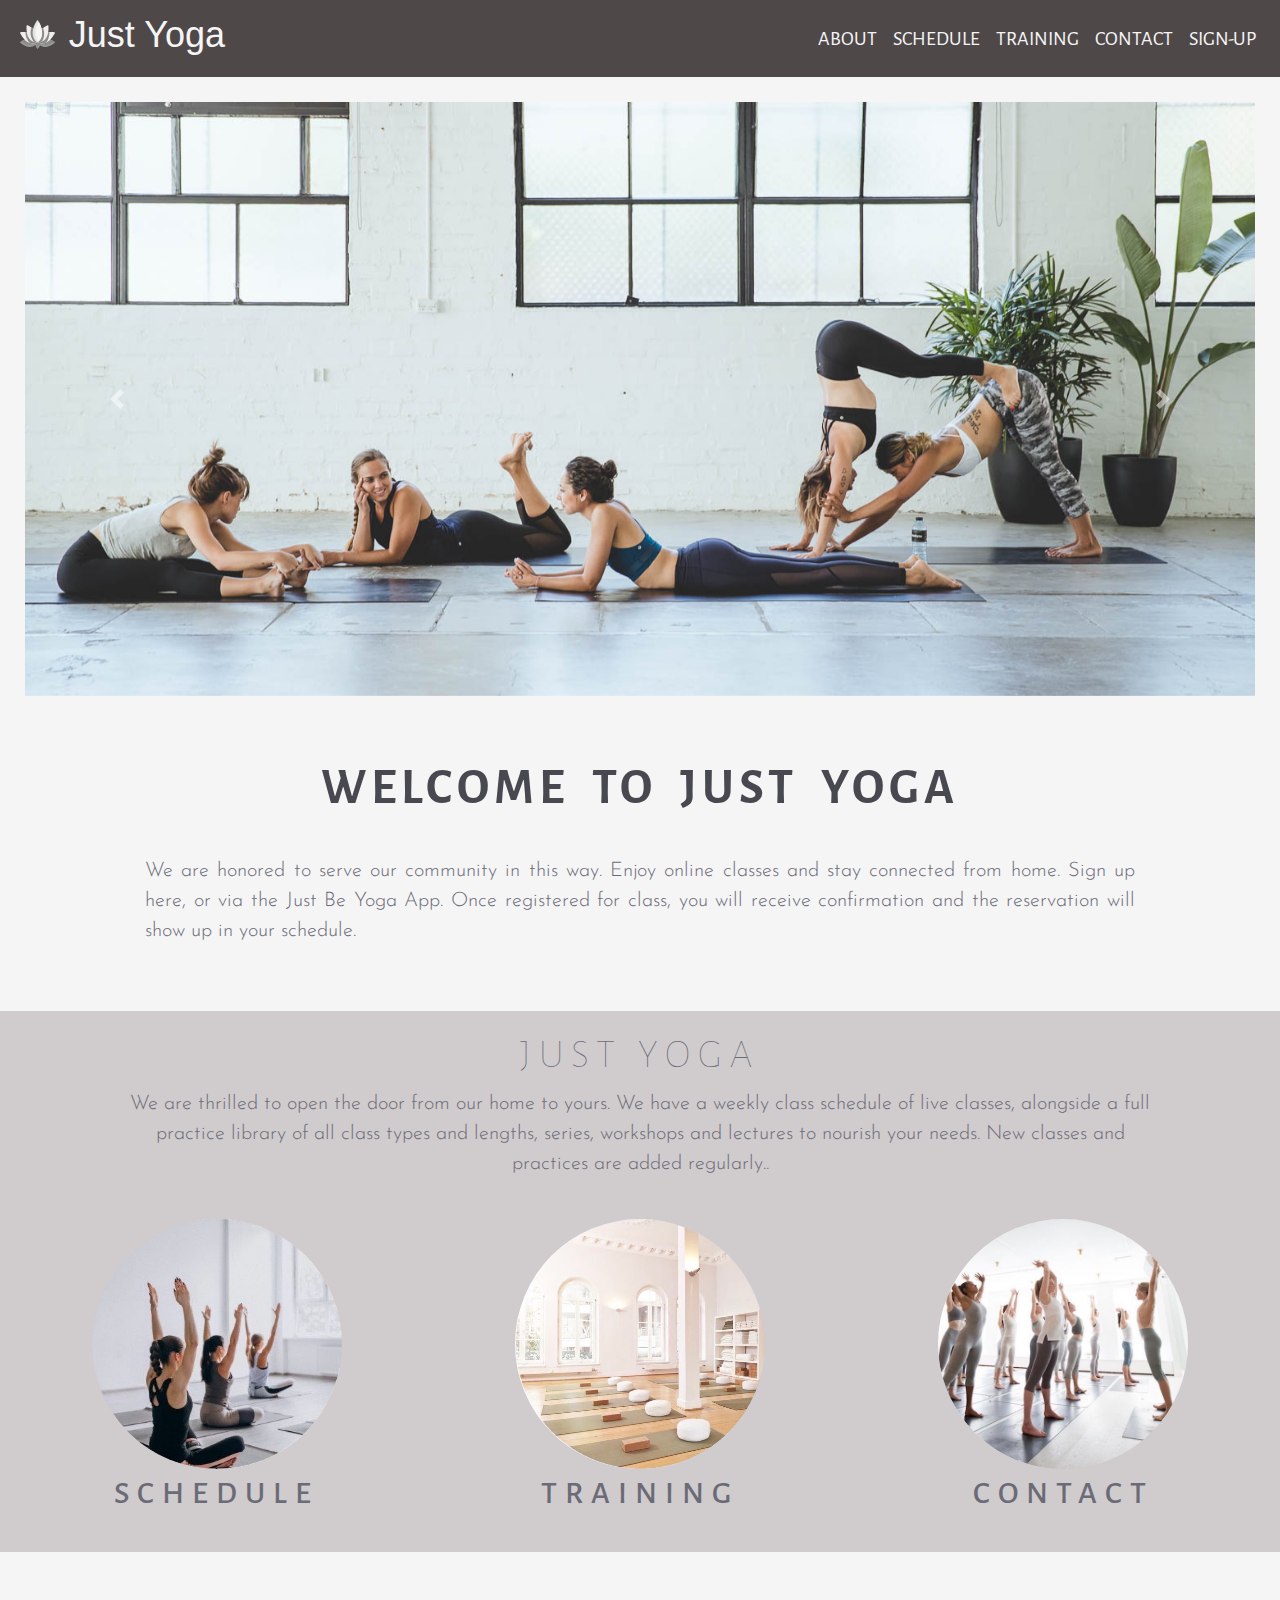
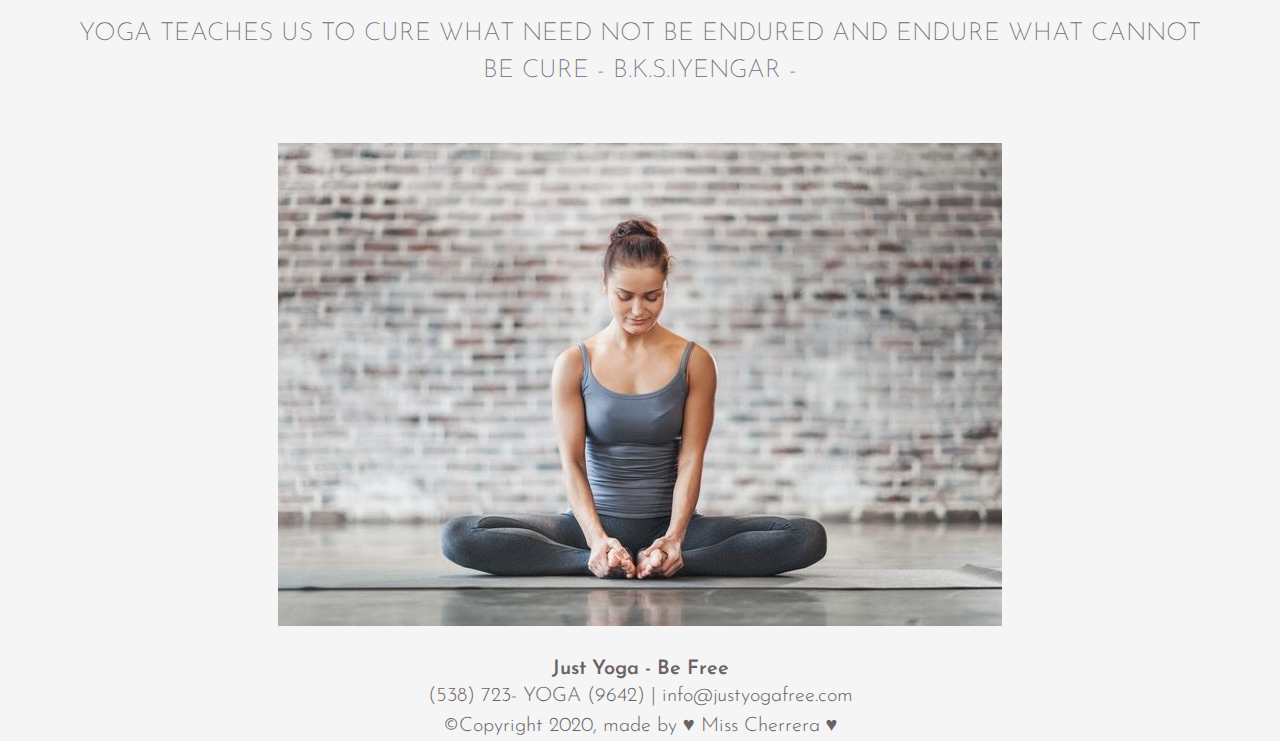
<file: index.html>
<!DOCTYPE html>
<html lang="en">
<head>
    <meta charset="UTF-8">
    <meta name="viewport" content="width=device-width, initial-scale=1.0">
    <link rel="shortcut icon" href="img/favicon(1).ico" type="favicon/ico">
    <title>Just Yoga</title>
    <link rel="stylesheet" href="css/bootstrap-4.5.0-dist/css/bootstrap.css">
    <link rel="stylesheet" href="css/style.css">
    <link href="https://fonts.googleapis.com/css2?family=Alegreya+Sans+SC:wght@400;500&display=swap" rel="stylesheet">
    <link href="https://fonts.googleapis.com/css2?family=Josefin+Sans:wght@200;300;400;600&display=swap" rel="stylesheet"> 
    <link rel="stylesheet" href="https://use.fontawesome.com/releases/v5.14.0/css/all.css" integrity="sha384-HzLeBuhoNPvSl5KYnjx0BT+WB0QEEqLprO+NBkkk5gbc67FTaL7XIGa2w1L0Xbgc" crossorigin="anonymous">
    <meta name="title" content="Just Yoga">
    <meta name="url" content="">
    <meta name="keywords" content="yoga, class, training, relax, meditation,relax, class, trainers,schedule, contact, signup, workshop, teaches, teachers, live classes,community, home, appabout,gallery, profile,tara stiles, chinese medicine,stress, habits, tai chi, challenge, books, strala,new york times, the times, magazines, health, new york university,creativity, breath, beginners, move, happy,plataform,spirit, mind, body,registered, reservation,zoom, invitation, hatha yoga, vinyasa yoga, swasthya yoga, ashanga yoga, hatha, vinyasa, swasthya, ashanga, strala yoga, strala,beginner, intermediate, Advanced, teacher, transformation,spiritual,program, heart, ability,Laura Klein, Jessie Ren, Whitney Hess, pricing, payment,studios,farm, luminary farm, room, shared,danville studios, bird, magic,lloga,just yoga,  sign up,form,name, last name, email, newsletter, coments,streching, stressing, products,group, friends,flow, yin, circle, ritual, virtual, handstands, arm balances, warrior pose, pose,tree pose,">
    <meta name="description" content=" Join the Be Haus community and get to know our instructors and online classes. Just Yoga is your source for yoga pose instruction, sequences, free video classes, guided meditations, and information on the yogic lifestyle.">
    <meta>
</head>
<body>
    <nav class="navbar navbar-expand-lg navbar-light bg-light">
        <a class="navbar-brand" href="#">
            <img src="img/lotusIII.svg" width="35" height="35" class="d-inline-block align-top logo" alt="" loading="lazy">
            <h1 class="nav-title"> Just Yoga </h1>
        </a>
        <button class="navbar-toggler" type="button" data-toggle="collapse" data-target="#navbarSupportedContent"
            aria-controls="navbarSupportedContent" aria-expanded="false" aria-label="Toggle navigation">
            <span class="navbar-toggler-icon"></span>
        </button>
        <div class="collapse navbar-collapse" id="navbarSupportedContent">
            <ul class="navbar-nav ml-auto">
                <li class="nav-item active">
                    <a class="nav-link" href="about.html">ABOUT</a>
                </li>
                <li class="nav-item active">
                    <a class="nav-link" href="schedule.html">SCHEDULE</a>
                </li>
                <li class="nav-item active">
                    <a class="nav-link" href="training.html">TRAINING</a>
                </li>
                <li class="nav-item active">
                    <a class="nav-link" href="contact.html">CONTACT</a>
                </li>
                <li class="nav-item active">
                    <a class="nav-link" href="signup.html">SIGN-UP</a>
                </li>
            </ul>
        </div>
    </nav>
    <div id="carouselExampleControls" class="carousel slide" data-ride="carousel">
        <div class="carousel-inner">
            <div class="carousel-item active">
                <img src="img/index1.png" class="d-block w-100 carousel-img" alt="ImagenYoga" >
            </div>
            <div class="carousel-item">
                <img src="img/index2.png" class="d-block w-100 carousel-img" alt="ImagenYoga" >
            </div>
            <div class="carousel-item">
                <img src="img/index3.png" class="d-block w-100 carousel-img" alt="ImagenYoga" >
            </div>
            <div class="carousel-item">
                <img src="img/index4.png" class="d-block w-100 carousel-img" alt="ImagenYoga" >
            </div>
        </div>
        <a class="carousel-control-prev" href="#carouselExampleControls" role="button" data-slide="prev">
            <span class="carousel-control-prev-icon" aria-hidden="true"></span>
            <span class="sr-only">Previous</span>
        </a>
        <a class="carousel-control-next" href="#carouselExampleControls" role="button" data-slide="next">
            <span class="carousel-control-next-icon" aria-hidden="true"></span>
            <span class="sr-only">Next</span>
        </a>
    </div>
    <div class="section-one"> 
    <h2 class="principal-title">WELCOME TO JUST YOGA</h2>
        <p class="principal-content">We are honored to serve our community in this way. Enjoy online classes and stay connected from home. Sign up here, or via the Just Be Yoga App. Once registered for class, you will receive confirmation and the reservation will show up in your schedule.</p>
    </div>
    <div class="section-two"> 
        <h2 class="second-title">JUST YOGA</h2>
        <p class ="second-content">We are thrilled to open the door from our home to yours. We have a weekly class schedule of live classes, alongside a full practice library of all class types and lengths, series, workshops and lectures to nourish your needs. New classes and practices are added regularly..</p>
        <div class="container-fluid">
            <div class="grid row">
                <div class="col-12 col-md-6 col-lg-4">
                    <div class=grid-img>
                        <a href="schedule.html">
                            <img src="img/imgindex1.jpg" alt="Imagen clase1" class="grid-img_shape">
                        </a>
                        <h2>
                            <a href="schedule.html" class="grid-img_link">SCHEDULE</a>
                        </h2>
                    </div>
                </div>
                <div class="col-12 col-md-6 col-lg-4">
                    <div class="grid-img">
                        <a href="training.html">
                            <img src="img/imgindex2.jpg" alt="imagen clase2" class="grid-img_shape">
                        </a>
                        <h2>
                            <a href="training.html" class="grid-img_link">TRAINING</a>
                        </h2>
                    </div>
                </div>
                <div class="col-12 col-md-6 col-lg-4">
                    <div class="grid-img">
                        <a href="contact.html">
                            <img src="img/imgindex3.jpg" alt="Imagen clase3" class="grid-img_shape">
                        </a>
                        <h2>
                            <a href="contact.html" class="grid-img_link">CONTACT</a>
                        </h2>
                    </div>
                </div>
            </div>
        </div>
    </div>
    <div class="bottom-content">
        <div class="bottom-content_text">
            <p>YOGA TEACHES US TO CURE WHAT NEED NOT BE ENDURED AND ENDURE WHAT CANNOT BE CURE - B.K.S.IYENGAR - </p>
        </div>
        <div class="bottom-content_img">
            <img src="img/index-bottom.png" class="bottom-content__img" alt="Imagen Clase">
        </div>
    </div>
    <footer>
        <div class="footer-piedepagina">
            <h3>Just Yoga - Be Free</h3>
            <a href="http:\\www.facebook.com"><i class="fab fa-facebook icon"></i></a>
            <a href="http:\\www.instagram.com"><i class="fab fa-instagram icon"></i></a>
            <a href="http:\\www.pinterest.com"><i class="fab fa-pinterest icon"></i></a>
            <a href="http:\\www.youtube.com"><i class="fab fa-youtube icon"></i></a>
            <p>(538) 723- YOGA (9642) | info@justyogafree.com</p>
            <p>©Copyright 2020, made by ♥ Miss Cherrera ♥</p>
        </div>
    </footer>
    <script src="https://code.jquery.com/jquery-3.5.1.slim.min.js"
        integrity="sha384-DfXdz2htPH0lsSSs5nCTpuj/zy4C+OGpamoFVy38MVBnE+IbbVYUew+OrCXaRkfj"
        crossorigin="anonymous"></script>
    <script src="css/bootstrap-4.5.0-dist/js/bootstrap.js"></script>
</body>
</html>
</file>
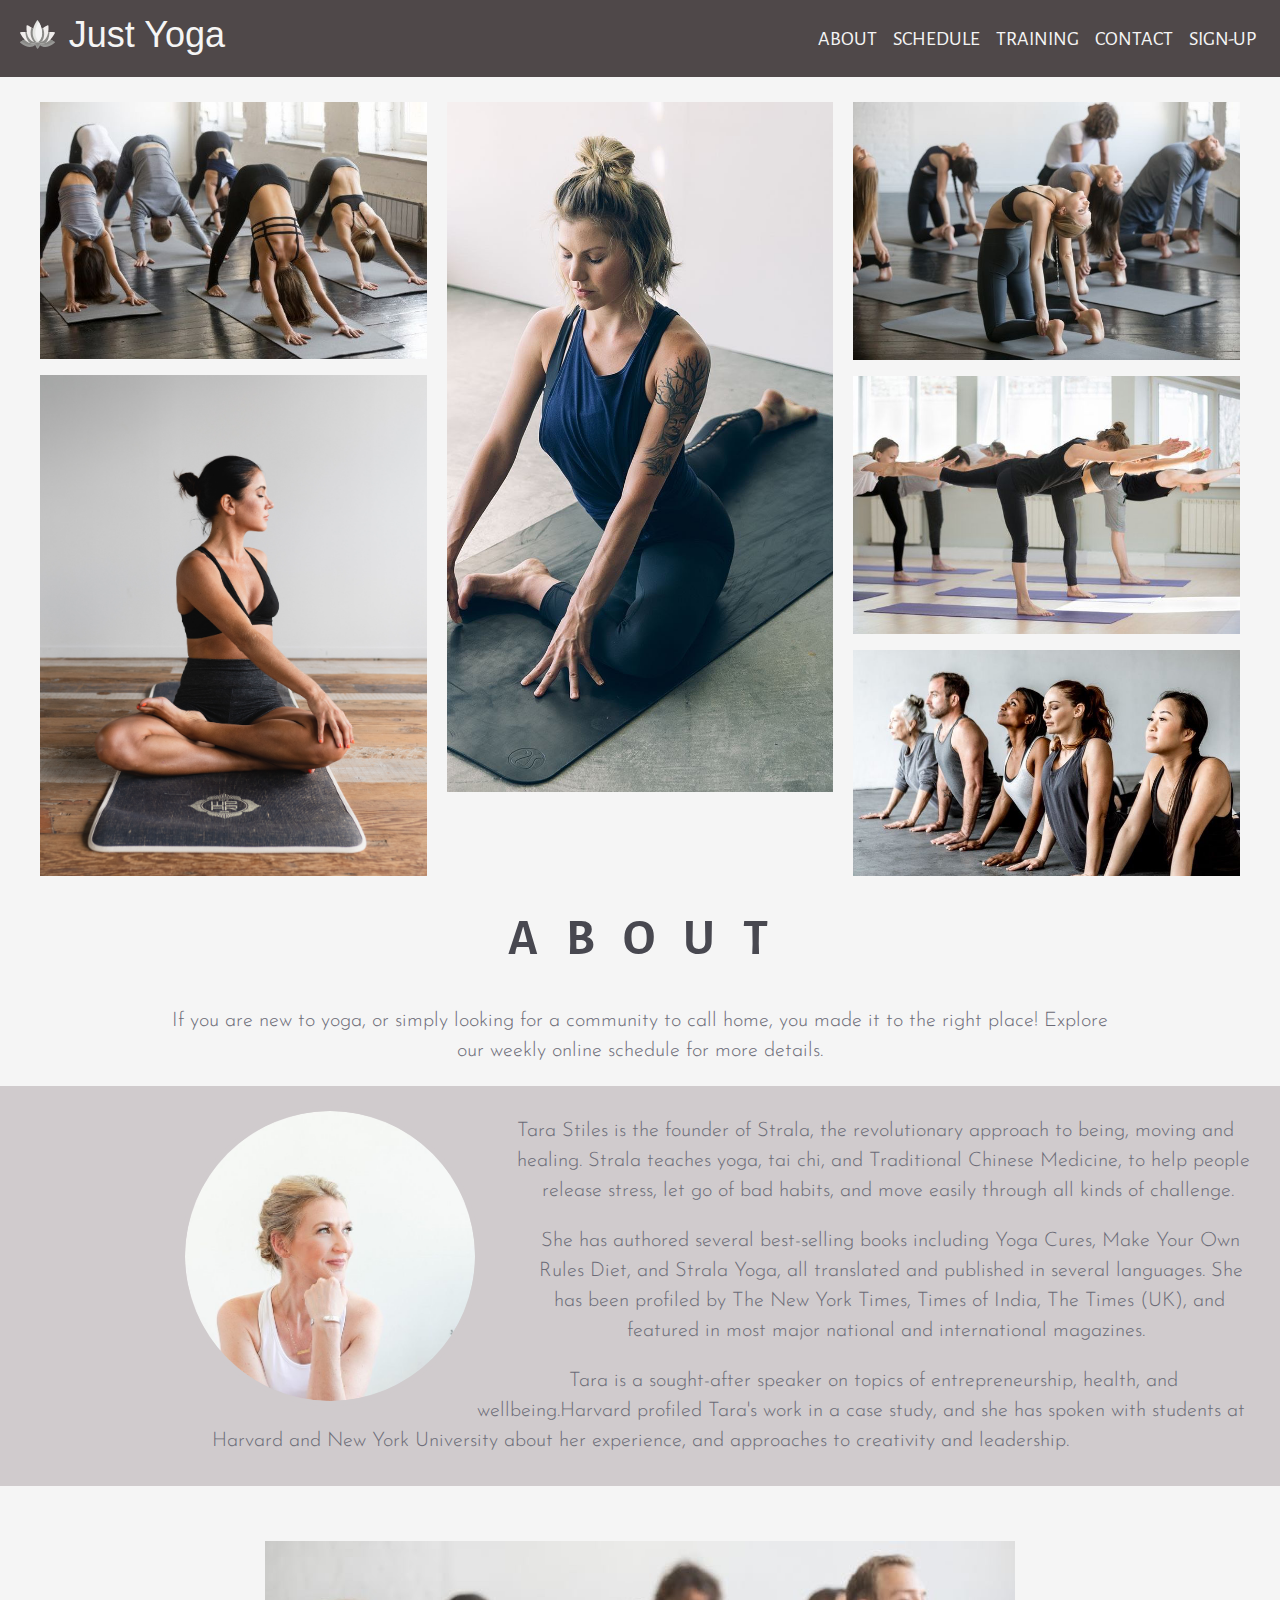
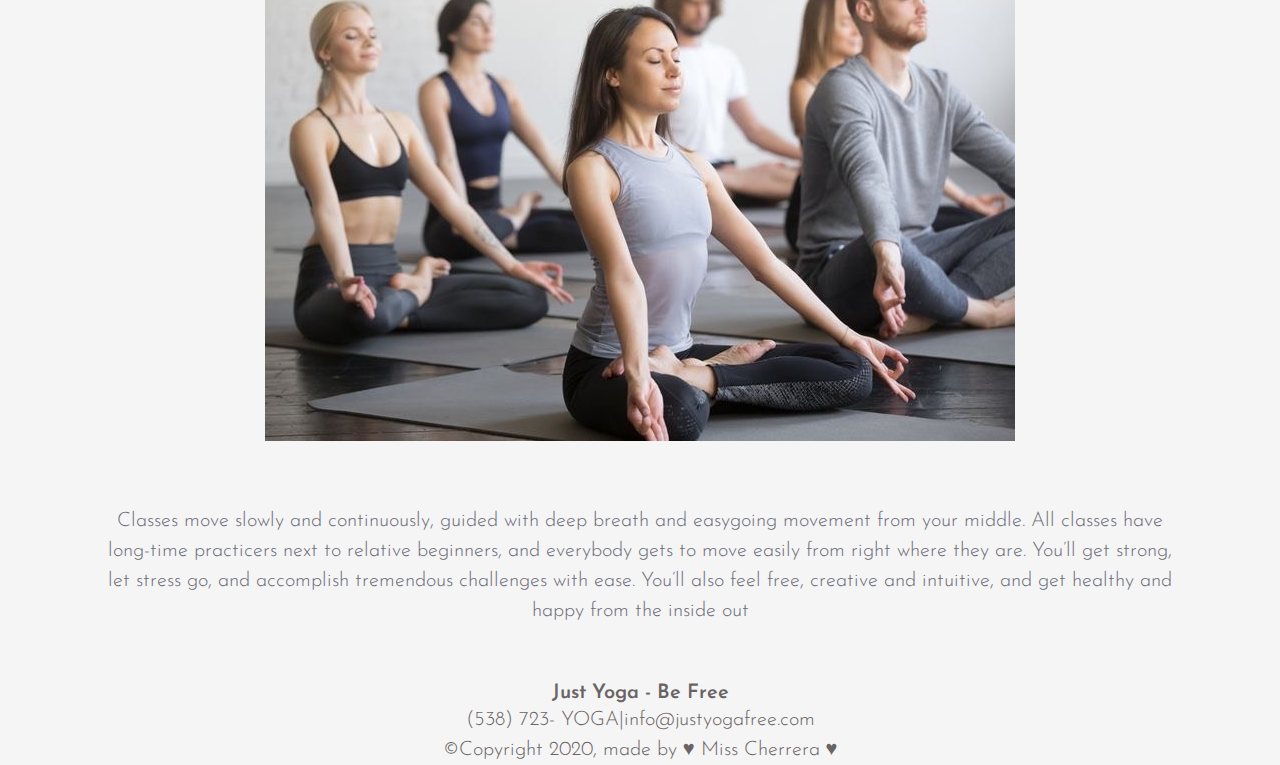
<file: about.html>
<!DOCTYPE html>
<html lang="en">
<head>
    <meta charset="UTF-8">
    <meta name="viewport" content="width=device-width, initial-scale=1.0">
    <link rel="shortcut icon" href="img/favicon(1).ico" type="favicon/ico">
    <title>About - Just Yoga</title>
    <link rel="stylesheet" href="css/bootstrap-4.5.0-dist/css/bootstrap.css">
    <link rel="stylesheet" href="css/style.css">
    <link href="https://fonts.googleapis.com/css2?family=Alegreya+Sans+SC:wght@400;500&display=swap" rel="stylesheet">
    <link href="https://fonts.googleapis.com/css2?family=Josefin+Sans:wght@200;300;400;600&display=swap" rel="stylesheet"> 
    <link rel="stylesheet" href="https://use.fontawesome.com/releases/v5.14.0/css/all.css" integrity="sha384-HzLeBuhoNPvSl5KYnjx0BT+WB0QEEqLprO+NBkkk5gbc67FTaL7XIGa2w1L0Xbgc" crossorigin="anonymous">
    <meta name="title" content="Just Yoga">
    <meta name="keywords" content="yoga, class, training, relax, meditation,relax, class, trainers,schedule, contact, signup, workshop, teaches, teachers, live classes,community, home, app,about,gallery, profile,tara stiles, chinese medicine,stress, habits, tai chi, challenge, books, strala,new york times, the times, magazines, health, new york university,creativity, breath, beginners, move, happy">
    <meta name="description" content=" Join the Be Haus community and get to know our instructors and online classes. Just Yoga is your source for yoga pose instruction, sequences, free video classes, guided meditations, and information on the yogic lifestyle.">
</head>
<body>
    <nav class="navbar navbar-expand-lg navbar-light bg-light">
        <a class="navbar-brand" href="index.html">
            <img src="img/lotusIII.svg" width="35" height="35" class="d-inline-block align-top logo" alt="" loading="lazy">
            <h1 class="nav-title"> Just Yoga </h1>
        </a>
        <button class="navbar-toggler" type="button" data-toggle="collapse" data-target="#navbarSupportedContent"
            aria-controls="navbarSupportedContent" aria-expanded="false" aria-label="Toggle navigation">
            <span class="navbar-toggler-icon"></span>
        </button>
        <div class="collapse navbar-collapse" id="navbarSupportedContent">
            <ul class="navbar-nav ml-auto">
                <li class="nav-item active">
                    <a class="nav-link" href="about.html">ABOUT</a>
                </li>
                <li class="nav-item active">
                    <a class="nav-link" href="schedule.html">SCHEDULE</a>
                </li>
                <li class="nav-item active">
                    <a class="nav-link" href="training.html">TRAINING</a>
                </li>
                <li class="nav-item active">
                    <a class="nav-link" href="contact.html">CONTACT</a>
                </li>
                <li class="nav-item active">
                    <a class="nav-link" href="signup.html">SIGN-UP</a>
                </li>
            </ul>
        </div>
    </nav>
    <div class="gallery" id="gallery">
    
        <!-- Grid column -->
        <div class="mb-3 pics animation all 2">
            <img class="img-fluid show1" src="img/aboutCenterLeftUp.jpg"
            alt="Card image cap">
        </div>
        <!-- Grid column -->
    
        <!-- Grid column -->
        <div class="mb-3 pics animation all 1">
            <img class="img-fluid show2" src="img/aboutCenterLeftDown.jpg" alt="Card image cap">
        </div>
        <!-- Grid column -->
    
        <!-- Grid column -->
        <div class="mb-3 pics animation all 1">
            <img class="img-fluid show3" src="img/aboutCenter1.jpg" alt="Card image cap">
        </div>
        <!-- Grid column -->
        
        <!-- Grid column -->
        <div class="mb-3 pics animation all 2">
            <img class="img-fluid show4" src="img/aboutCenterRightup.jpg"
                alt="Card image cap">
        </div>
        <!-- Grid column -->
    
        <!-- Grid column -->
        <div class="mb-3 pics animation all 2">
            <img class="img-fluid show5" src="img/aboutCenterRightMiddle.jpg"
                alt="Card image cap">
        </div>
        <!-- Grid column -->
    
        <!-- Grid column -->
        <div class="mb-3 pics animation all 1">
            <img class="img-fluid show6" src="img/aboutCenterRightDown.jpg" alt="Card image cap">
        </div>
        <!-- Grid column -->
    
    </div>
    <div class="about-content">
        <h2 class="principal-title">A B O U T </h2>
        <p class="principal-content">If you are new to yoga, or simply looking for a community to call home, you made it to the right place! Explore our weekly online schedule for more details.</p>
    </div>
    <div class="about-profile-max"> 
        <div class="about-content_perfil">
            <img src="img/fotodos.png" alt="Imagen Profesora" class=" about-content_img">
        </div>
        <p class="about-content_parrafo">Tara Stiles is the founder of Strala, the revolutionary approach to being, moving and healing. Strala teaches yoga, tai chi, and Traditional Chinese Medicine, to help people release stress, let go of bad habits, and move easily through all kinds of challenge.
        </p>
        <p class="about-content_parrafo"> She has authored several best-selling books including Yoga Cures, Make Your Own Rules Diet, and Strala Yoga, all translated and published in several languages. She has been profiled by The New York Times, Times of India, The Times (UK), and featured in most major national and international magazines. </p>
        <p class="about-content_parrafo"> Tara is a sought-after speaker on topics of entrepreneurship, health, and wellbeing.Harvard profiled Tara's work in a case study, and she has spoken with students at Harvard and New York University
        about her experience, and approaches to creativity and leadership.</p>
    </div>
    <div class="about-content_bottom_img">
        <img src="img/aboutBottom.jpg" alt="Imagen fondo" class="about-content_bottom__img">
    </div>
    <p class="about-content_bottom__text">Classes move slowly and continuously, guided with deep breath and easygoing movement from your middle. All classes have long-time practicers next to relative beginners, and everybody gets to move easily from right where they are. You’ll get strong, let stress go, and accomplish tremendous challenges with ease. You’ll also feel free, creative and intuitive, and get healthy and happy from the inside out</p>
    <footer>
        <div class="footer-piedepagina">
            <h3>Just Yoga - Be Free</h3>
            <a href="http:\\www.facebook.com"><i class="fab fa-facebook icon"></i></a>
            <a href="http:\\www.instagram.com"><i class="fab fa-instagram icon"></i></a>
            <a href="http:\\www.pinterest.com"><i class="fab fa-pinterest icon"></i></a>
            <a href="http:\\www.youtube.com"><i class="fab fa-youtube icon"></i></a>
            <p>(538) 723- YOGA|info@justyogafree.com</p>
            <p>©Copyright 2020, made by ♥ Miss Cherrera ♥</p>
        </div>
    </footer>
    <script src="https://code.jquery.com/jquery-3.5.1.slim.min.js"
        integrity="sha384-DfXdz2htPH0lsSSs5nCTpuj/zy4C+OGpamoFVy38MVBnE+IbbVYUew+OrCXaRkfj"
        crossorigin="anonymous"></script>
    <script src="css/bootstrap-4.5.0-dist/js/bootstrap.js"></script>
</body>
</html>
</file>
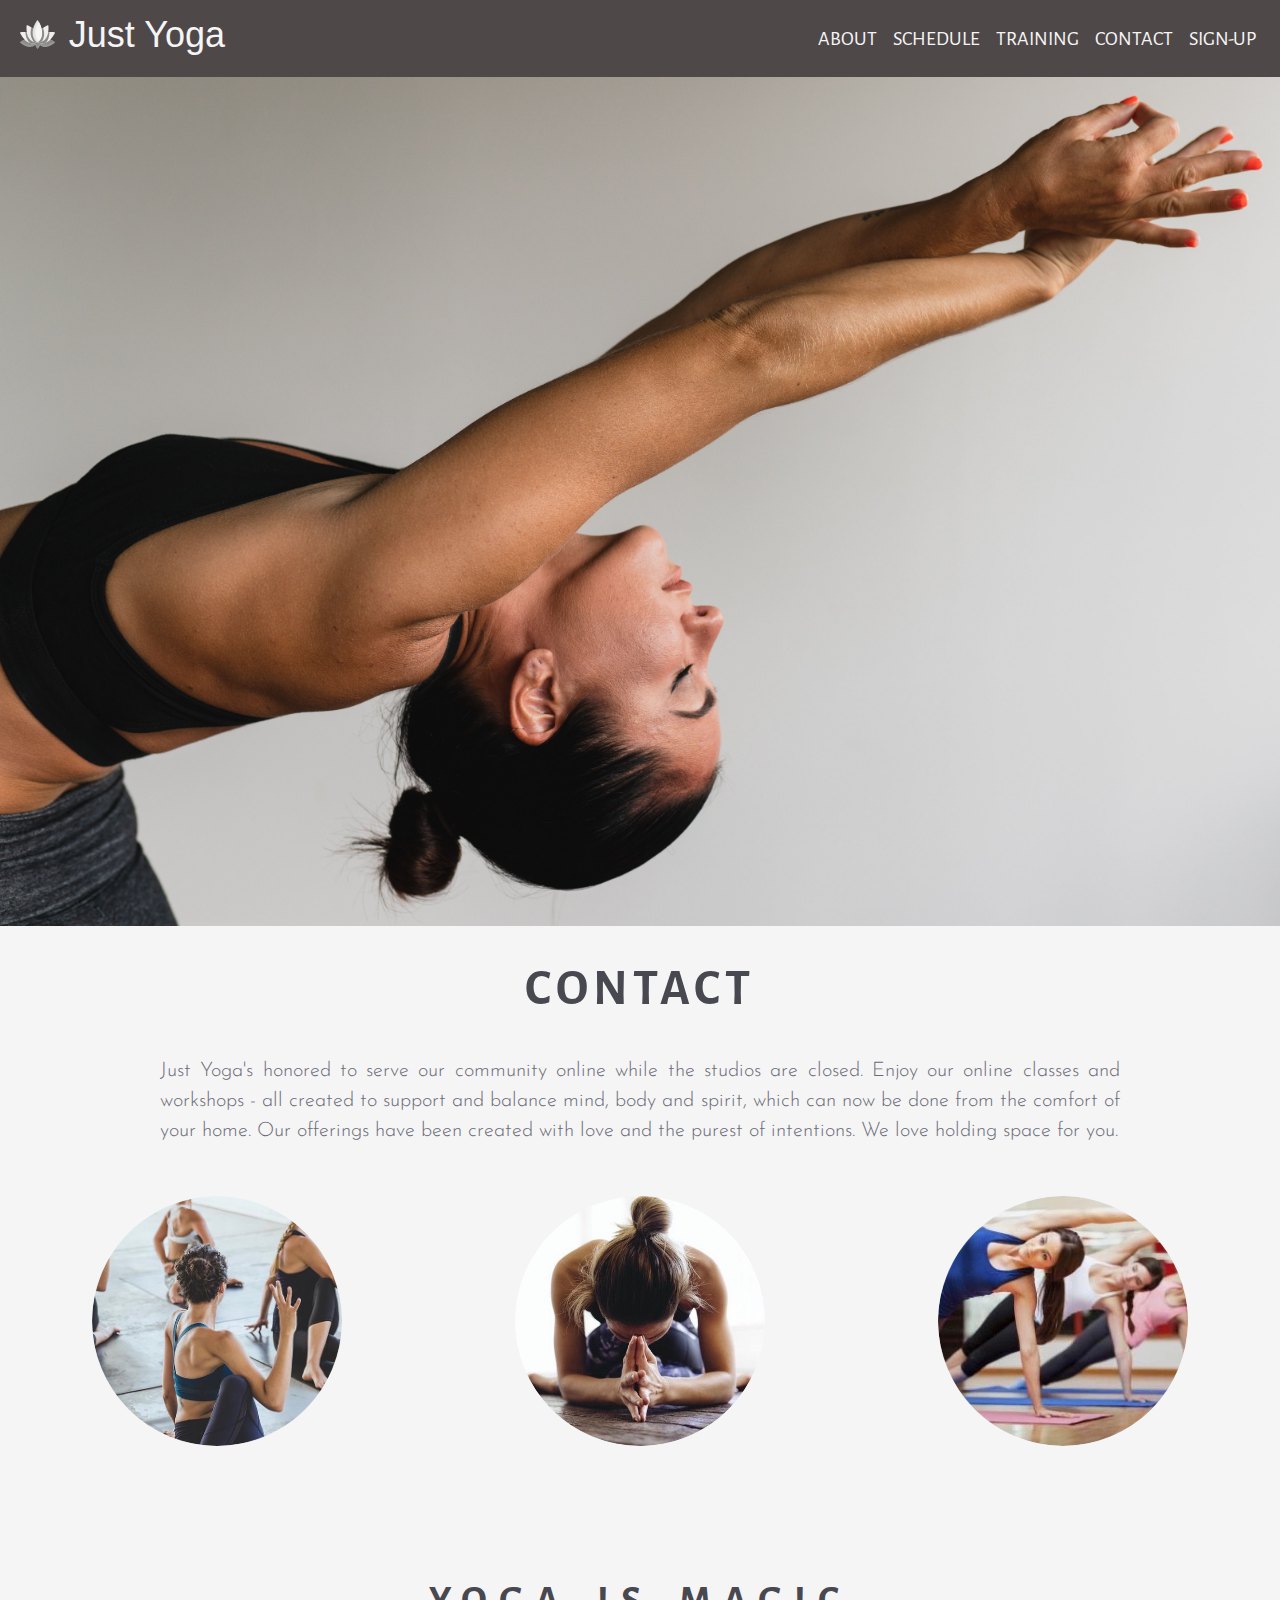
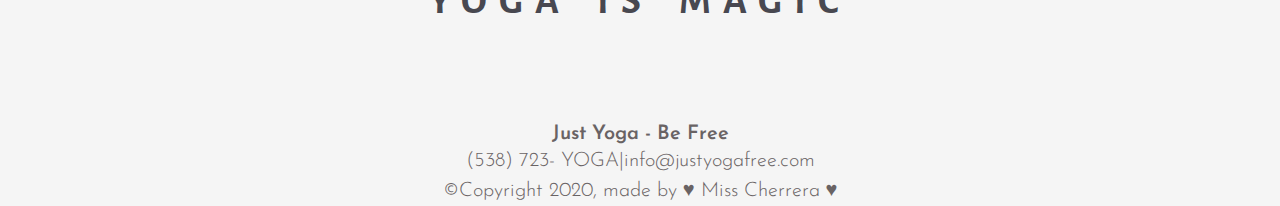
<file: contact.html>
<!DOCTYPE html>
<html lang="en">
<head>
    <meta charset="UTF-8">
    <meta name="viewport" content="width=device-width, initial-scale=1.0">
    <link rel="shortcut icon" href="img/favicon(1).ico" type="favicon/ico">
    <title>Contact - Just Yoga</title>
    <link rel="stylesheet" href="css/bootstrap-4.5.0-dist/css/bootstrap.css">
    <link rel="stylesheet" href="css/style.css">
    <link href="https://fonts.googleapis.com/css2?family=Alegreya+Sans+SC:wght@400;500&display=swap" rel="stylesheet">
    <link href="https://fonts.googleapis.com/css2?family=Josefin+Sans:wght@200;300;400;600&display=swap" rel="stylesheet"> 
    <link rel="stylesheet" href="https://use.fontawesome.com/releases/v5.14.0/css/all.css" integrity="sha384-HzLeBuhoNPvSl5KYnjx0BT+WB0QEEqLprO+NBkkk5gbc67FTaL7XIGa2w1L0Xbgc" crossorigin="anonymous">
    <meta name="title" content="Just Yoga">
    <meta name="keywords" content="yoga, class, training, relax, meditation,relax, class, trainers,schedule, contact, signup, workshop, teaches, teachers, live classes,community, home, app,magic,lloga,just yoga">
    <meta name="description" content=" Join the Be Haus community and get to know our instructors and online classes. Just Yoga is your source for yoga pose instruction, sequences, free video classes, guided meditations, and information on the yogic lifestyle.">
</head>
<body>
    <nav class="navbar navbar-expand-lg navbar-light bg-light">
        <a class="navbar-brand" href="index.html">
            <img src="img/lotusIII.svg" width="35" height="35" class="d-inline-block align-top logo" alt="" loading="lazy">
            <h1 class="nav-title"> Just Yoga </h1>
        </a>
        <button class="navbar-toggler" type="button" data-toggle="collapse" data-target="#navbarSupportedContent"
            aria-controls="navbarSupportedContent" aria-expanded="false" aria-label="Toggle navigation">
            <span class="navbar-toggler-icon"></span>
        </button>
        <div class="collapse navbar-collapse" id="navbarSupportedContent">
            <ul class="navbar-nav ml-auto">
                <li class="nav-item active">
                    <a class="nav-link" href="about.html">ABOUT</a>
                </li>
                <li class="nav-item active">
                    <a class="nav-link" href="schedule.html">SCHEDULE</a>
                </li>
                <li class="nav-item active">
                    <a class="nav-link" href="training.html">TRAINING</a>
                </li>
                <li class="nav-item active">
                    <a class="nav-link" href="contact.html">CONTACT</a>
                </li>
                <li class="nav-item active">
                    <a class="nav-link" href="signup.html">SIGN-UP</a>
                </li>
            </ul>
        </div>
    </nav>
    <img src="img/contact.jpg" alt="Imagen Contacto" class="centralimg page-img">
    <h2 class="principal-title">CONTACT</h2>
        <p class="principal-content"> Just Yoga's honored to serve our community online while the studios are closed. Enjoy our online classes and workshops - all created to support and balance mind, body and spirit, which can now be done from the comfort of your home. Our offerings have been created with love and the purest of intentions. We love holding space for you.</p>
    <div class="container-fluid ">
        <div class="grid row">
            <div class="col-12 col-md-6 col-lg-4">
                <div class=grid-img>
                    <img src="img/contactFoto1.png" alt="img yoga" class="grid-img_shape">
                </div>
            </div>
            <div class="col-12 col-md-6 col-lg-4">
                <div class="grid-img">
                    <img src="img/contactFoto2.png" alt="img yoga" class="grid-img_shape">
                </div>
            </div>
            <div class="col-12 col-md-6 col-lg-4">
                <div class="grid-img">
                    <img src="img/contactFoto3.png" alt="img yoga" class="grid-img_shape">
                </div>
            </div>
        </div>
    </div>
    <p class="phrase-bottom">YOGA IS MAGIC</p>
    <footer>
        <div class="footer-piedepagina">
            <h3>Just Yoga - Be Free</h3>
            <a href="http:\\www.facebook.com"><i class="fab fa-facebook icon"></i></a>
            <a href="http:\\www.instagram.com"><i class="fab fa-instagram icon"></i></a>
            <a href="http:\\www.pinterest.com"><i class="fab fa-pinterest icon"></i></a>
            <a href="http:\\www.youtube.com"><i class="fab fa-youtube icon"></i></a>
            <p>(538) 723- YOGA|info@justyogafree.com</p>
            <p>©Copyright 2020, made by ♥ Miss Cherrera ♥</p>
        </div>
    </footer>
    <script src="https://code.jquery.com/jquery-3.5.1.slim.min.js"
        integrity="sha384-DfXdz2htPH0lsSSs5nCTpuj/zy4C+OGpamoFVy38MVBnE+IbbVYUew+OrCXaRkfj"
        crossorigin="anonymous"></script>
    <script src="css/bootstrap-4.5.0-dist/js/bootstrap.js"></script>
</body>
</html>
</file>
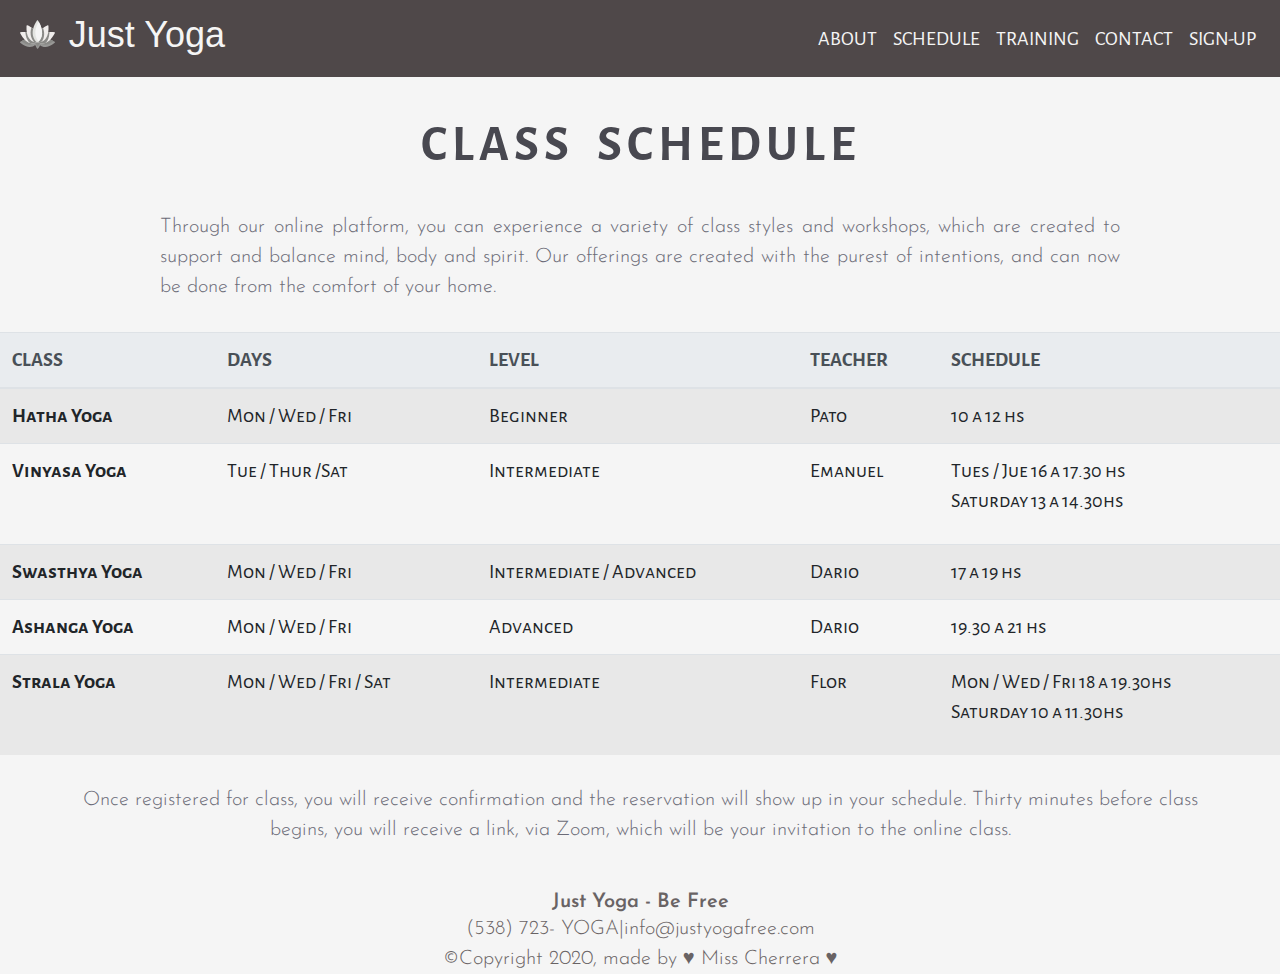
<file: schedule.html>
<!DOCTYPE html>
<html lang="en">
<head>
    <meta charset="UTF-8">
    <meta name="viewport" content="width=device-width, initial-scale=1.0">
    <link rel="shortcut icon" href="img/favicon(1).ico" type="favicon/ico">
    <title>Schedule - Just Yoga</title>
    <link rel="stylesheet" href="css/bootstrap-4.5.0-dist/css/bootstrap.css">
    <link rel="stylesheet" href="css/style.css">
    <link href="https://fonts.googleapis.com/css2?family=Alegreya+Sans+SC:wght@400;500&display=swap" rel="stylesheet">
    <link href="https://fonts.googleapis.com/css2?family=Josefin+Sans:wght@200;300;400;600&display=swap" rel="stylesheet"> 
    <link rel="stylesheet" href="https://use.fontawesome.com/releases/v5.14.0/css/all.css" integrity="sha384-HzLeBuhoNPvSl5KYnjx0BT+WB0QEEqLprO+NBkkk5gbc67FTaL7XIGa2w1L0Xbgc" crossorigin="anonymous">
    <meta name="title" content="Just Yoga">
    <meta name="keywords" content="yoga, class, training, relax, meditation,relax, class, trainers,schedule, contact, signup, workshop, teaches, teachers, live classes,community, home, app,plataform,spirit, mind, body,registered, reservation,zoom, invitation, hatha yoga, vinyasa yoga, swasthya yoga, ashanga yoga, hatha, vinyasa, swasthya, ashanga, strala yoga, strala,beginner, intermediate, Advanced">
    <meta name="description" content=" Join the Be Haus community and get to know our instructors and online classes. Just Yoga is your source for yoga pose instruction, sequences, free video classes, guided meditations, and information on the yogic lifestyle.">
</head>
<body>
    <nav class="navbar navbar-expand-lg navbar-light bg-light">
        <a class="navbar-brand" href="index.html">
            <img src="img/lotusIII.svg" width="35" height="35" class="d-inline-block align-top logo" alt="" loading="lazy">
            <h1 class="nav-title"> Just Yoga </h1>
        </a>
        <button class="navbar-toggler" type="button" data-toggle="collapse" data-target="#navbarSupportedContent"
            aria-controls="navbarSupportedContent" aria-expanded="false" aria-label="Toggle navigation">
            <span class="navbar-toggler-icon"></span>
        </button>
        <div class="collapse navbar-collapse" id="navbarSupportedContent">
            <ul class="navbar-nav ml-auto">
                <li class="nav-item active">
                    <a class="nav-link" href="about.html">ABOUT</a>
                </li>
                <li class="nav-item active">
                    <a class="nav-link" href="schedule.html">SCHEDULE</a>
                </li>
                <li class="nav-item active">
                    <a class="nav-link" href="training.html">TRAINING</a>
                </li>
                <li class="nav-item active">
                    <a class="nav-link" href="contact.html">CONTACT</a>
                </li>
                <li class="nav-item active">
                    <a class="nav-link" href="signup.html">SIGN-UP</a>
                </li>
            </ul>
        </div>
    </nav>

    <h2 class="principal-title title-schedule">CLASS SCHEDULE</h2>
        <p class="principal-content">Through our online platform, you can experience a variety of class styles and workshops, which are created to support and balance mind, body and spirit. Our offerings are created with the purest of intentions, and can now be done from the
        comfort of your home.</p>
    <table class="table table-striped">
        <thead class="thead-light">
            <tr>
                <th scope="col" >CLASS</th>
                <th scope="col" >DAYS</th>
                <th scope="col" >LEVEL</th>
                <th scope="col" >TEACHER</th>
                <th scope="col" >SCHEDULE</th>
            </tr>
        </thead>
        <tbody>
            <tr>
                <th scope="row">Hatha Yoga</th>
                <td>Mon / Wed / Fri</td>
                <td>Beginner</td>
                <td>Pato</td>
                <td>10 a 12 hs</td>
            </tr>
            <tr>
                <th scope="row">Vinyasa Yoga</th>
                <td>Tue / Thur /Sat </td>
                <td>Intermediate</td>
                <td>Emanuel</td>
                <td>
                    <ul>
                        <li>Tues / Jue 16 a 17.30 hs</li>
                        <li>Saturday 13 a 14.30hs</li>
                    </ul>
                </td>
            </tr>
            <tr>
                <th scope="row">Swasthya Yoga</th>
                <td>Mon / Wed / Fri</td>
                <td>Intermediate / Advanced</td>
                <td>Dario</td>
                <td>17 a 19 hs</td>
            </tr>
            <tr>
                <th scope="row">Ashanga Yoga</th>
                <td>Mon / Wed / Fri</td>
                <td>Advanced</td>
                <td>Dario</td>
                <td>19.30 a 21 hs</td>
            </tr>
            <tr>
                <th scope="row">Strala Yoga</th>
                <td>Mon / Wed / Fri / Sat</td>
                <td>Intermediate</td>
                <td>Flor</td>
                <td>
                    <ul>
                        <li>Mon / Wed / Fri 18 a 19.30hs</li>
                        <li>Saturday 10 a 11.30hs</li>
                    </ul>
                </td>
            </tr>
        </tbody>
    </table>
    <p class="bottom-content_schedule">Once registered for class, you will receive confirmation and the reservation will show up in your schedule. Thirty minutes before class begins, you will receive a link, via Zoom, which will be your invitation to the online class.</p>  
    <footer>
        <div class="footer-piedepagina">
            <h3>Just Yoga - Be Free</h3>
            <a href="http:\\www.facebook.com"><i class="fab fa-facebook icon"></i></a>
            <a href="http:\\www.instagram.com"><i class="fab fa-instagram icon"></i></a>
            <a href="http:\\www.pinterest.com"><i class="fab fa-pinterest icon"></i></a>
            <a href="http:\\www.youtube.com"><i class="fab fa-youtube icon"></i></a>
            <p>(538) 723- YOGA|info@justyogafree.com</p>
            <p>©Copyright 2020, made by ♥ Miss Cherrera ♥</p>
        </div>
    </footer>
    <script src="https://code.jquery.com/jquery-3.5.1.slim.min.js"
        integrity="sha384-DfXdz2htPH0lsSSs5nCTpuj/zy4C+OGpamoFVy38MVBnE+IbbVYUew+OrCXaRkfj"
        crossorigin="anonymous"></script>
    <script src="css/bootstrap-4.5.0-dist/js/bootstrap.js"></script>
</body>
</html>
</file>
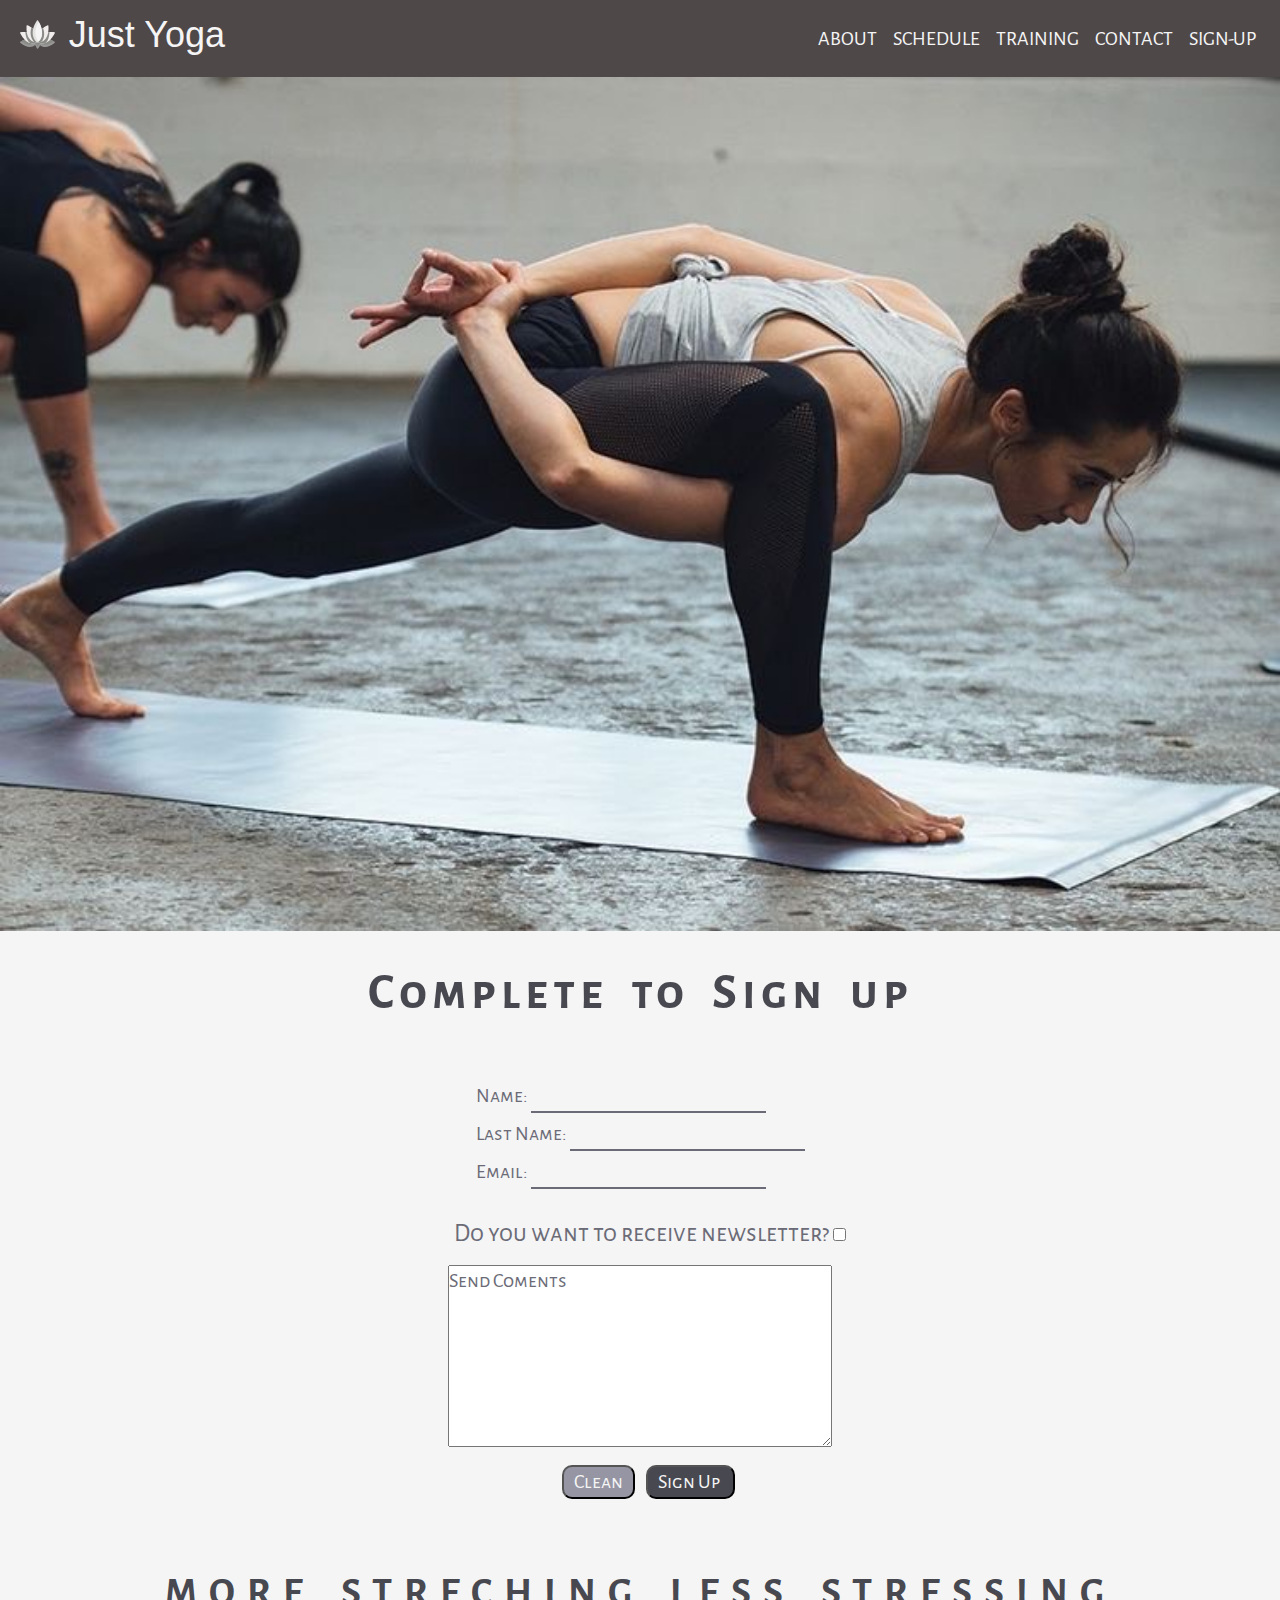
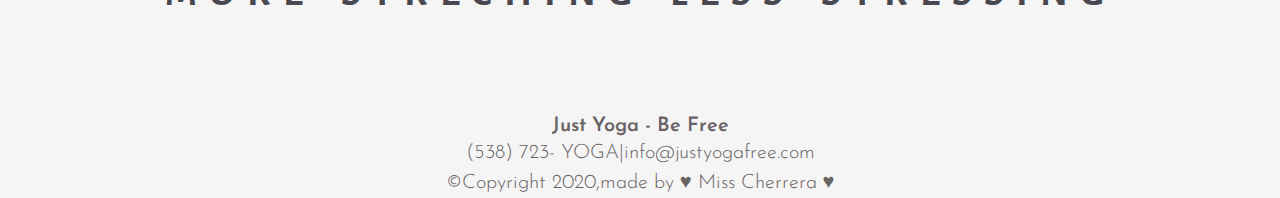
<file: signup.html>
<!DOCTYPE html>
<html lang="en">
<head>
    <meta charset="UTF-8">
    <meta name="viewport" content="width=device-width, initial-scale=1.0">
    <link rel="shortcut icon" href="img/favicon(1).ico" type="favicon/ico">
    <title>SignUp - Just Yoga</title>
    <link rel="stylesheet" href="css/bootstrap-4.5.0-dist/css/bootstrap.css">
    <link rel="stylesheet" href="css/style.css">
    <link href="https://fonts.googleapis.com/css2?family=Alegreya+Sans+SC:wght@400;500&display=swap" rel="stylesheet">
    <link href="https://fonts.googleapis.com/css2?family=Josefin+Sans:wght@200;300;400;600&display=swap" rel="stylesheet"> 
    <link rel="stylesheet" href="https://use.fontawesome.com/releases/v5.14.0/css/all.css" integrity="sha384-HzLeBuhoNPvSl5KYnjx0BT+WB0QEEqLprO+NBkkk5gbc67FTaL7XIGa2w1L0Xbgc" crossorigin="anonymous">
    <meta name="title" content="Just Yoga">
    <meta name="keywords" content="yoga, class, training, relax, meditation,relax, class, trainers,schedule, contact, signup, workshop, teaches, teachers, live classes,community, home, app, sign up,form,name, last name, email, newsletter, coments,streching, stressing">
    <meta name="description" content=" Join the Be Haus community and get to know our instructors and online classes. Just Yoga is your source for yoga pose instruction, sequences, free video classes, guided meditations, and information on the yogic lifestyle.">
</head>
<body>
    <nav class="navbar navbar-expand-lg navbar-light bg-light">
        <a class="navbar-brand" href="index.html">
            <img src="img/lotusIII.svg" width="35" height="35" class="d-inline-block align-top logo" alt="" loading="lazy">
            <h1 class="nav-title"> Just Yoga </h1>
        </a>
        <button class="navbar-toggler" type="button" data-toggle="collapse" data-target="#navbarSupportedContent"
            aria-controls="navbarSupportedContent" aria-expanded="false" aria-label="Toggle navigation">
            <span class="navbar-toggler-icon"></span>
        </button>
        <div class="collapse navbar-collapse" id="navbarSupportedContent">
            <ul class="navbar-nav ml-auto">
                <li class="nav-item active">
                    <a class="nav-link" href="about.html">ABOUT</a>
                </li>
                <li class="nav-item active">
                    <a class="nav-link" href="schedule.html">SCHEDULE</a>
                </li>
                <li class="nav-item active">
                    <a class="nav-link" href="training.html">TRAINING</a>
                </li>
                <li class="nav-item active">
                    <a class="nav-link" href="contact.html">CONTACT</a>
                </li>
                <li class="nav-item active">
                    <a class="nav-link" href="signup.html">SIGN-UP</a>
                </li>
            </ul>
        </div>
    </nav>
    <img src="img/signup.jpg" alt="Imagen de Yoga" class="centralimg page-img">
    <h3 class="principal-title">Complete to Sign up</h3>
    <div class="form-box">
        <form method="POST" class="form-box__form" action=""> 
            <div>
                <label for="fileset_01">Name:</label> 
                <input type="text" class="form-box__form--inputbox" name="nombre">
            </div>
            <div>
                <label for="">Last Name:</label> 
                <input type="text" class="form-box__form--inputbox" name="apellido">
            </div>
            <div>
                <label for="">Email:</label> 
                <input type="email" class="form-box__form--inputbox" name="email">
            </div>
        </form>
        <div class="form-box__newsletter">
            <label for="">Do you want to receive newsletter?</label> 
            <input type="checkbox" name="acepta" value="1">
        </div>
        <div class="form-box__textarea">
            <textarea name="comentarios" rows="6" cols="35" class="textarea_size">Send Coments</textarea>
        </div>
        <div class="form-box__buttom">
            <input type="submit" value="Clean" class="form-box__buttom--clean">
            <input type="submit" value="Sign Up " class="form-box__buttom--buttom">
        </div>
    </div>
        
    <p class="phrase-bottom">MORE STRECHING LESS STRESSING</p>
    <footer>
        <div class="footer-piedepagina">
            <h3>Just Yoga - Be Free</h3>
            <a href="http:\\www.facebook.com"><i class="fab fa-facebook icon"></i></a>
            <a href="http:\\www.instagram.com"><i class="fab fa-instagram icon"></i></a>
            <a href="http:\\www.pinterest.com"><i class="fab fa-pinterest icon"></i></a>
            <a href="http:\\www.youtube.com"><i class="fab fa-youtube icon"></i></a>
            <p>(538) 723- YOGA|info@justyogafree.com</p>
            <p>©Copyright 2020,made by ♥ Miss Cherrera ♥</p>
        </div>
    </footer>
    <script src="https://code.jquery.com/jquery-3.5.1.slim.min.js"integrity="sha384-DfXdz2htPH0lsSSs5nCTpuj/zy4C+OGpamoFVy38MVBnE+IbbVYUew+OrCXaRkfj"crossorigin="anonymous"></script>
    <script src="css/bootstrap-4.5.0-dist/js/bootstrap.js"></script>
</body>
</html>
</file>
<file: css/style.css>
* {
  margin: 0;
  padding: 0;
  text-decoration: none;
  list-style-type: none;
  color: inherit;
  -webkit-box-sizing: border-box;
          box-sizing: border-box;
}

body {
  background-color: #f5f5f5;
  font-family: 'Alegreya Sans SC', sans-serif;
  font-size: 1.25em;
  color: #6b6b77;
}

.logo {
  margin-top: .2em;
  margin-left: .2em;
}

.nav-title {
  font-family: Helvetica;
  font-size: 1.8em;
  font-weight: 200;
  color: #f5f5f5;
  text-decoration: none;
  margin-left: .3em;
  display: inline-block;
}

.nav-link {
  color: #f5f5f5 !important;
}

.nav-link:hover {
  font-weight: bolder;
}

.navbar {
  background-color: #4F4849 !important;
}

.carousel {
  margin: 1.25em;
}

.section-one {
  background-color: #f5f5f5;
}

.section-one .principal-title {
  color: #484850;
  font-size: 1.8em;
  word-spacing: .2em;
  letter-spacing: .1em;
  text-align: center;
  display: block;
  padding: .25em;
  margin-bottom: .5em;
}

.section-one .principal-content {
  color: #6b6b77;
  font-family: 'Josefin Sans';
  font-weight: 300;
  text-align: justify;
  margin: .5em 2em 1.5em 2em;
  display: -webkit-box;
  display: -ms-flexbox;
  display: flex;
}

.principal-title {
  color: #484850;
  font-size: 1.8em;
  word-spacing: .2em;
  letter-spacing: .1em;
  text-align: center;
  display: block;
  padding: .25em;
  margin-bottom: .5em;
}

.principal-content {
  color: #6b6b77;
  font-family: 'Josefin Sans';
  font-weight: 300;
  text-align: justify;
  margin: .5em 2em 1.5em 2em;
  display: -webkit-box;
  display: -ms-flexbox;
  display: flex;
}

.section-two {
  background-color: #d0cbcd;
}

.section-two .second-title {
  color: #6b6b77;
  font-size: 1.5em;
  font-weight: 200;
  text-align: center !important;
  letter-spacing: .2em;
  padding-top: .5em;
}

.section-two .second-content {
  font-family: 'Josefin Sans';
  font-weight: 300;
  text-align: center;
  color: #6b6b77;
  margin: .5em 3em 1em 3em;
}

.container-fluid {
  padding: 1em;
  margin-top: 1em;
  margin-bottom: 1em;
}

.container-fluid .grid-img {
  text-align: center;
  margin-bottom: 1em;
}

.container-fluid .grid-img .grid-img_shape {
  width: 250px;
  height: 250px;
  border-radius: 120%;
  text-align: center;
  margin-bottom: .25em;
}

.container-fluid .grid-img .grid-img_link {
  text-decoration: none;
  color: #6b6b77;
  font-size: 1em;
  text-align: center;
  letter-spacing: .25em;
  margin: .25em;
  padding: .6em;
}

.bottom-content {
  background-color: #f5f5f5;
}

.bottom-content .bottom-content_text {
  font-family: 'Josefin Sans';
  font-weight: 200;
  padding: .5em;
  margin: 1em;
}

.bottom-content .bottom-content_img {
  margin: .8em;
  background-repeat: no-repeat;
  background-size: contain;
}

.bottom-content .bottom-content_img .bottom-content__img {
  max-width: 100%;
  height: auto;
}

footer .footer-piedepagina {
  font-family: 'Josefin Sans';
  text-align: center;
  padding-top: .5em;
  color: #696364;
}

footer .footer-piedepagina h3 {
  font-size: 1em;
  font-weight: 600;
  margin-top: .25em;
  margin-bottom: 0;
}

footer .footer-piedepagina p {
  font-weight: 300;
  font-size: 1em;
  margin-bottom: 0;
}

footer .footer-piedepagina .icon {
  font-size: 1.25em;
  color: #484850;
}

footer .footer-piedepagina .icon:hover {
  color: #2a2a30;
}

.principal-content__about {
  display: none;
}

.gallery {
  -webkit-column-count: 3;
  column-count: 3;
  -webkit-column-width: 33%;
  column-width: 33%;
  margin: 1.25em 2em 1em 2em;
}

.gallery .pics {
  -webkit-transition: all 350ms ease;
  transition: all 350ms ease;
}

.gallery .animation {
  -webkit-transform: scale(1);
  transform: scale(1);
}

.about-profile-max {
  background-color: #d0cbcd;
  padding: .5em;
}

.about-content_perfil {
  display: -webkit-box;
  display: -ms-flexbox;
  display: flex;
  -webkit-box-pack: center;
      -ms-flex-pack: center;
          justify-content: center;
  width: 100%;
  height: auto;
  margin: .25em;
}

.about-content_perfil .about-content_img {
  width: 300px;
  height: 300px;
  border-radius: 120%;
  border: .25em solid #d0cbcd;
}

.about-content_parrafo {
  font-family: 'Josefin Sans';
  font-weight: 300;
  text-align: center;
  margin: 1em;
}

.about-content_bottom_img {
  width: 100%;
  height: auto;
}

.about-content_bottom_img .about-content_bottom__img {
  display: block;
  padding: 1.25em;
  margin: auto;
  margin-top: 30px;
  max-width: 100%;
}

.about-content_bottom__text {
  font-family: 'Josefin Sans';
  font-weight: 300;
  text-align: center;
  padding: 1em;
  margin: 1em 2.25em;
}

.tablaTitle {
  color: #a67e85;
  background-color: #d6c8b8;
  text-align: center;
}

.tablaSchedule {
  background-color: #d6c8b8;
  margin: auto;
  padding: 15px;
}

.bottom-content_schedule {
  font-family: 'Josefin Sans';
  font-weight: 300;
  padding: .5em;
  margin: 1em;
  text-align: center;
}

.centralimg {
  width: 100%;
  height: auto;
}

.imgmiddle {
  padding: 2em;
}

.pricing-box {
  background-color: #f5f5f5;
  padding: 1em;
}

.pricing-box .second-title {
  color: #6b6b77;
  font-size: 1.5em;
  font-weight: 200;
  text-align: center !important;
  letter-spacing: .2em;
}

.pricing-box .second-content {
  font-family: 'Josefin Sans';
  font-weight: 300;
  text-align: center;
  color: #6b6b77;
  margin: .5em 3em 1em 3em;
}

.page-img {
  padding-bottom: 1em;
}

.phrase-bottom {
  color: #484850;
  font-size: 2em;
  font-weight: bolder;
  word-spacing: .2em;
  letter-spacing: .3em;
  text-align: center;
  display: block;
  padding: 1.5em;
}

.form-box {
  display: -webkit-box;
  display: -ms-flexbox;
  display: flex;
  -webkit-box-orient: vertical;
  -webkit-box-direction: normal;
      -ms-flex-direction: column;
          flex-direction: column;
  -webkit-box-align: left;
      -ms-flex-align: left;
          align-items: left;
  color: #6b6b77;
}

.form-box .form-box__form {
  padding: 1em;
}

.form-box .form-box__form .form-box__form--inputbox {
  border: 0;
  background-color: transparent;
  border-bottom: .1em solid #6b6b77;
}

.form-box .form-box__newsletter {
  font-size: 1.25em;
  margin-left: .8em;
}

.form-box .form-box__textarea {
  padding: .25em 1em;
}

.form-box .form-box__buttom {
  margin-left: .8em;
}

.form-box .form-box__buttom .form-box__buttom--buttom {
  background-color: #484850;
  color: #f5f5f5;
  padding: 0 .5em;
  margin: .2em;
  border-radius: .5em;
}

.form-box .form-box__buttom .form-box__buttom--clean {
  background-color: #9595a3;
  color: #f5f5f5;
  padding: 0 .5em;
  margin: .2em;
  border-radius: .5em;
}

@media only screen and (max-width: 390px) {
  footer .footer-piedepagina h3 {
    font-size: .8em;
  }
  footer .footer-piedepagina p {
    font-size: .8em;
  }
  .form-box label {
    font-size: .9em;
  }
  .form-box .form-box__textarea {
    padding: .25em 0em;
    margin: .25em;
  }
  .form-box .textarea_size {
    width: 17em;
    height: 10em;
  }
  .form-box .form-box__newsletter {
    font-size: 1em;
  }
}

@media only screen and (max-width: 450px) {
  .gallery {
    -webkit-column-count: 1;
    column-count: 1;
    -webkit-column-width: 100%;
    column-width: 100%;
  }
  .show1 {
    display: none;
  }
  .show3 {
    display: none;
  }
  .show4 {
    display: none;
  }
  .show5 {
    display: none;
  }
  .show6 {
    display: none;
  }
  .pricing-box .second-content {
    margin: .5em 1em 1em 1em;
  }
}

@media only screen and (min-width: 768px) {
  .principal-title {
    font-weight: bold;
  }
  .botom-content__img {
    -webkit-box-align: center;
        -ms-flex-align: center;
            align-items: center;
  }
  .bottom-content {
    padding-top: .1em;
  }
  .bottom-content .bottom-content_text {
    text-align: center;
  }
  .bottom-content .bottom-content_img .bottom-content__img {
    margin-left: auto;
    margin-right: auto;
    display: block;
  }
  .form-box {
    -webkit-box-align: center;
        -ms-flex-align: center;
            align-items: center;
  }
}

@media only screen and (min-width: 992px) {
  .bottom-content {
    padding-top: .25em;
  }
  .bottom-content .bottom-content_text {
    font-size: 1.25em;
  }
  .bottom-content .bottom-content_img .bottom-content__img {
    margin-left: auto;
    margin-right: auto;
    display: block;
  }
  .section-one {
    padding: 1.25em;
  }
  .bottom-content .bottom-content_text {
    text-align: center;
  }
  .bottom-content .bottom-content_img {
    -webkit-box-align: center;
        -ms-flex-align: center;
            align-items: center;
  }
  .about-content .principal-content {
    text-align: center;
  }
  .about-content_perfil {
    display: -webkit-box;
    display: -ms-flexbox;
    display: flex;
    float: left;
    width: 50%;
    height: auto;
    shape-outside: circle(40%);
    margin-top: .5em;
  }
  a .grid-img_link {
    text-align: center;
  }
}

@media only screen and (min-width: 1024px) {
  .section-one .principal-title {
    font-size: 2.5em;
  }
  .section-two .second-title {
    font-size: 2em;
  }
  .principal-content {
    margin: .5em 3em 1.5em 3em;
  }
  .title-schedule {
    margin-top: .5em;
  }
}

@media only screen and (min-width: 1200px) {
  .section-one .principal-content {
    margin: .5em 6em 2em 6em;
  }
  .section-two .second-content {
    margin: .5em 6em 1em 6em;
  }
  .bottom-content .bottom-content_text {
    margin: 1em 2em;
  }
  .about-content_bottom__text {
    margin: 1em 4em;
  }
  .principal-title {
    font-size: 2.5em;
  }
  .about-content .principal-title {
    font-size: 2.5em;
  }
  .about-content .principal-content {
    margin: .5em 8em 1em 8em;
  }
  .principal-content {
    margin: .5em 8em 1.5em 8em;
  }
  .bottom-content_schedule {
    margin: 1em 3em;
  }
}

@media only screen and (min-width: 1400px) {
  .principal-content {
    font-size: 1.25em;
  }
  .about-content_bottom__text {
    font-size: 1.25em;
  }
  .section-two .second-content {
    font-size: 1.05em;
    margin: .5em 5.5em 1em 5.5em;
  }
}
/*# sourceMappingURL=style.css.map */
</file>
